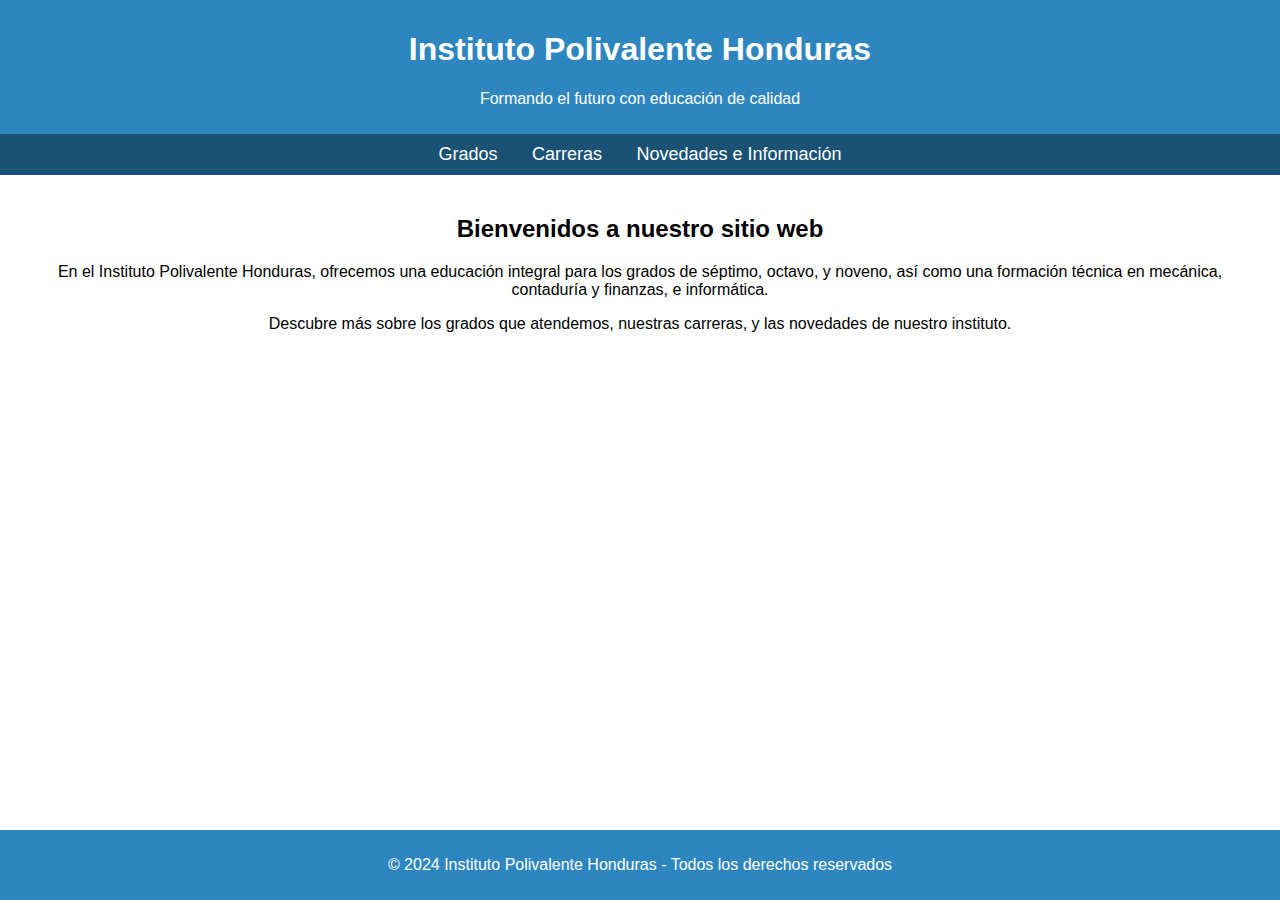
<file: index.html>
<!DOCTYPE html>
<html lang="es">
<head>
    <meta charset="UTF-8">
    <meta name="viewport" content="width=device-width, initial-scale=1.0">
    <title>Instituto Polivalente Honduras</title>
    <link rel="stylesheet" href="style/style-index.css">
</head>
<body>

    <!-- Encabezado -->
    <header>
        <h1>Instituto Polivalente Honduras</h1>
        <p>Formando el futuro con educación de calidad</p>
    </header>

    <!-- Barra de navegación -->
    <nav>
        <a href="grados.html">Grados</a>
        <a href="carreras.html">Carreras</a>
        <a href="novedades.html">Novedades e Información</a>
    </nav>

    <!-- Contenido principal -->
    <div class="content">
        <h2>Bienvenidos a nuestro sitio web</h2>
        <p>En el Instituto Polivalente Honduras, ofrecemos una educación integral para los grados de séptimo, octavo, y noveno, así como una formación técnica en mecánica, contaduría y finanzas, e informática.</p>
        <p>Descubre más sobre los grados que atendemos, nuestras carreras, y las novedades de nuestro instituto.</p>
    </div>

    <!-- Pie de página -->
    <footer>
        <p>&copy; 2024 Instituto Polivalente Honduras - Todos los derechos reservados</p>
    </footer>

</body>
</html>
</file>
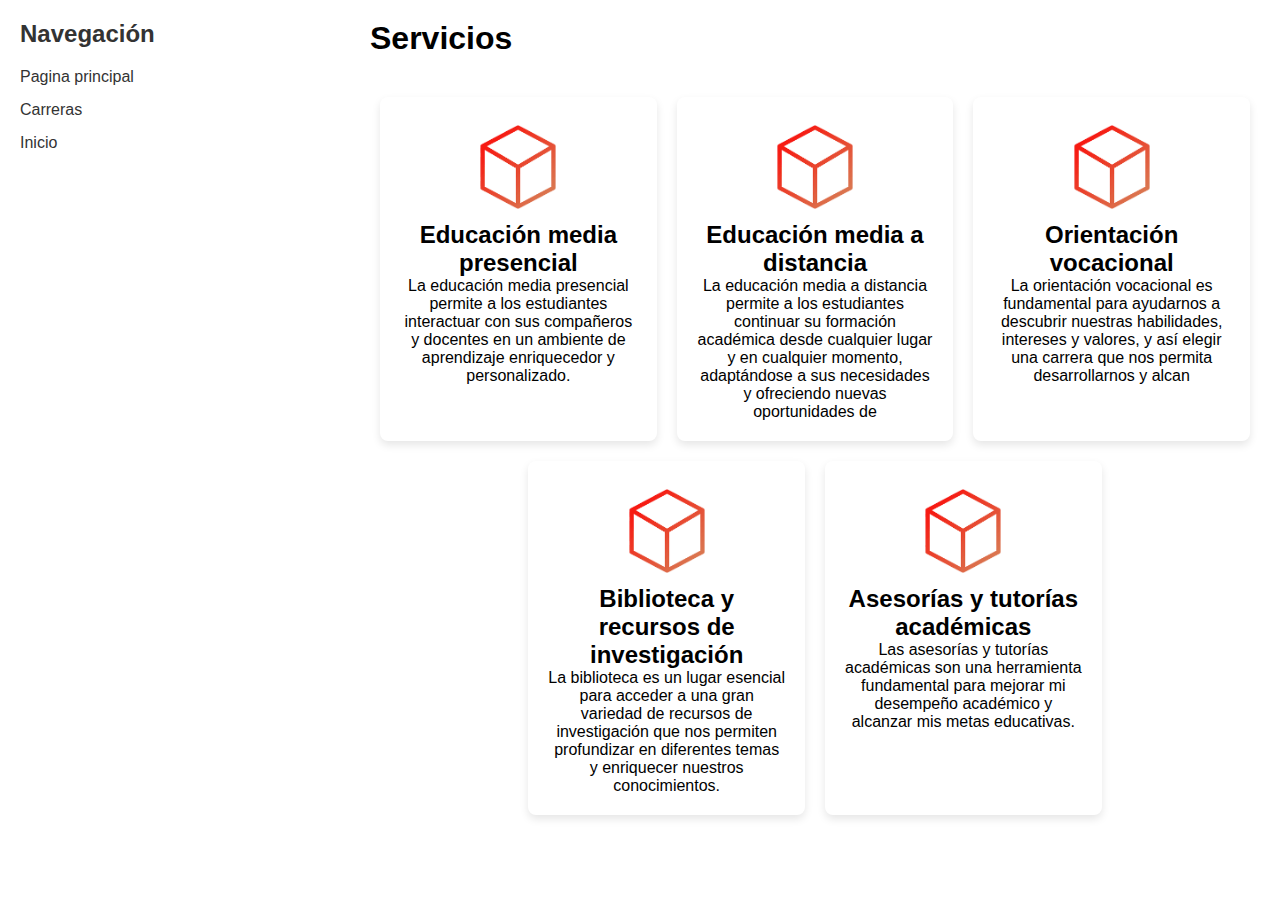
<file: servicios.html>
<!DOCTYPE html>
<html lang="en">
<head>
    <meta charset="UTF-8">
    <meta name="viewport" content="width=device-width, initial-scale=1.0">
    <title>Instituto IPH</title>
    <link rel="stylesheet" href="style/style.css">
    <link rel="stylesheet" href="style/style-servicios.css">
</head>
<body>
    <div class="sidebar">
        <h2>Navegación</h2>
        <ul>
            <li><a href="index.html">Pagina principal</a></li>
            <li><a href="carreras.html">Carreras</a></li>
            <li><a href="sobre-nosotros.html">Inicio</a></li>
        </ul>
    </div>
    <div class="main-content">
        <h1>Servicios</h1>
        <div class="three-columns">
            <div class="column">
                <img src="[data-uri]" alt="">
                <h2>Educación media presencial</h2>
                <p>La educación media presencial permite a los estudiantes interactuar con sus compañeros y docentes en un ambiente de aprendizaje enriquecedor y personalizado.</p>
            </div>
            <div class="column">
                <img src="[data-uri]" alt="">
                <h2>Educación media a distancia</h2>
                <p>La educación media a distancia permite a los estudiantes continuar su formación académica desde cualquier lugar y en cualquier momento, adaptándose a sus necesidades y ofreciendo nuevas oportunidades de</p>
            </div>
            <div class="column">
                <img src="[data-uri]" alt="">
                <h2>Orientación vocacional</h2>
                <p>La orientación vocacional es fundamental para ayudarnos a descubrir nuestras habilidades, intereses y valores, y así elegir una carrera que nos permita desarrollarnos y alcan</p>
            </div>
            <div class="column">
                <img src="[data-uri]" alt="">
                <h2>Biblioteca y recursos de investigación</h2>
                <p>La biblioteca es un lugar esencial para acceder a una gran variedad de recursos de investigación que nos permiten profundizar en diferentes temas y enriquecer nuestros conocimientos.</p>
            </div>
            <div class="column">
                <img src="[data-uri]" alt="">
                <h2>Asesorías y tutorías académicas</h2>
                <p>Las asesorías y tutorías académicas son una herramienta fundamental para mejorar mi desempeño académico y alcanzar mis metas educativas.</p>
            </div>
        </div>        
    </div>
</body>
</html>
</file>
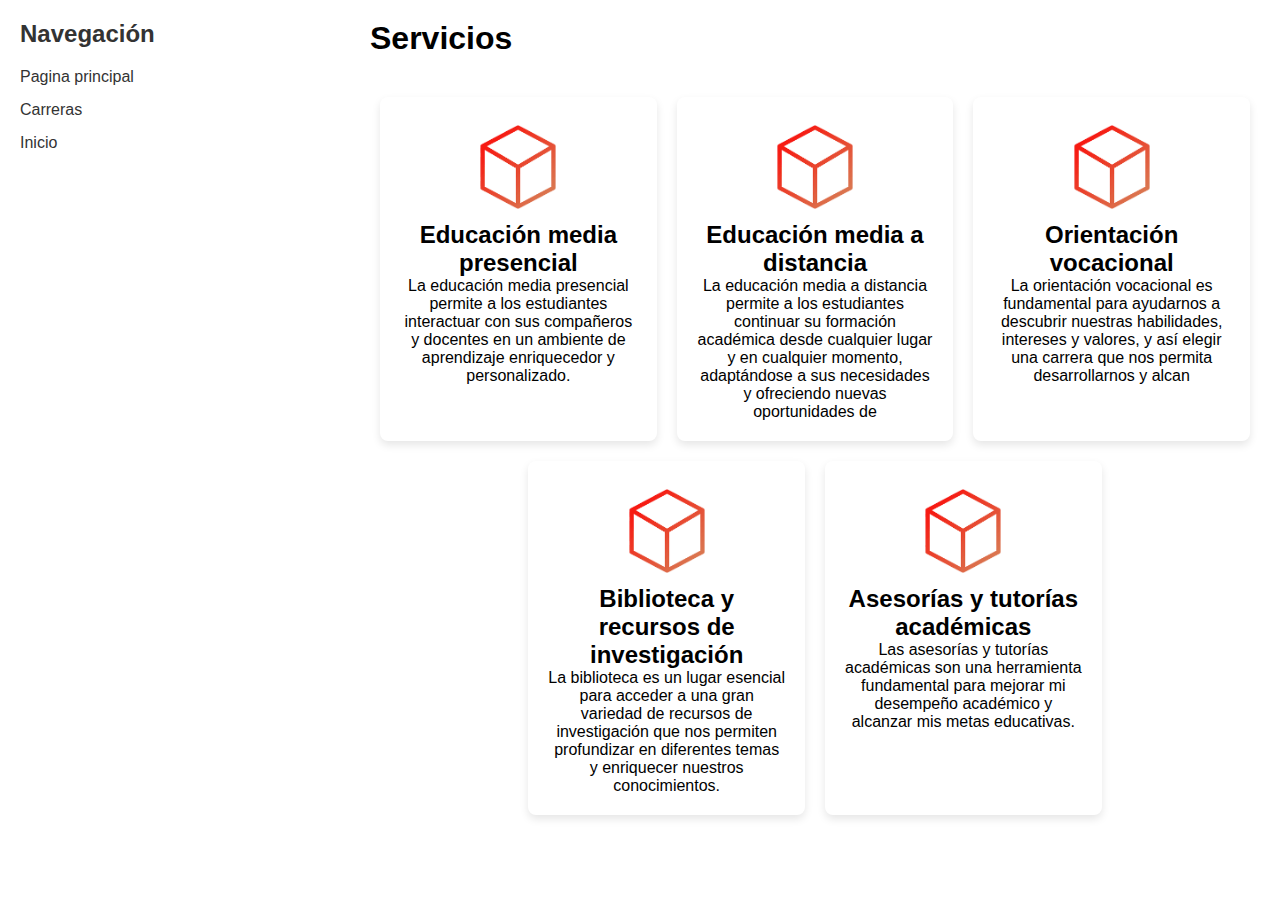
<file: page/servicios.html>
<!DOCTYPE html>
<html lang="en">
<head>
    <meta charset="UTF-8">
    <meta name="viewport" content="width=device-width, initial-scale=1.0">
    <title>Instituto IPH</title>
    <link rel="stylesheet" href="../style/style.css">
    <link rel="stylesheet" href="../style/style-servicios.css">
</head>
<body>
    <div class="sidebar">
        <h2>Navegación</h2>
        <ul>
            <li><a href="../index.html">Pagina principal</a></li>
            <li><a href="carreras.html">Carreras</a></li>
            <li><a href="sobre-nosotros.html">Inicio</a></li>
        </ul>
    </div>
    <div class="main-content">
        <h1>Servicios</h1>
        <div class="three-columns">
            <div class="column">
                <img src="[data-uri]" alt="">
                <h2>Educación media presencial</h2>
                <p>La educación media presencial permite a los estudiantes interactuar con sus compañeros y docentes en un ambiente de aprendizaje enriquecedor y personalizado.</p>
            </div>
            <div class="column">
                <img src="[data-uri]" alt="">
                <h2>Educación media a distancia</h2>
                <p>La educación media a distancia permite a los estudiantes continuar su formación académica desde cualquier lugar y en cualquier momento, adaptándose a sus necesidades y ofreciendo nuevas oportunidades de</p>
            </div>
            <div class="column">
                <img src="[data-uri]" alt="">
                <h2>Orientación vocacional</h2>
                <p>La orientación vocacional es fundamental para ayudarnos a descubrir nuestras habilidades, intereses y valores, y así elegir una carrera que nos permita desarrollarnos y alcan</p>
            </div>
            <div class="column">
                <img src="[data-uri]" alt="">
                <h2>Biblioteca y recursos de investigación</h2>
                <p>La biblioteca es un lugar esencial para acceder a una gran variedad de recursos de investigación que nos permiten profundizar en diferentes temas y enriquecer nuestros conocimientos.</p>
            </div>
            <div class="column">
                <img src="[data-uri]" alt="">
                <h2>Asesorías y tutorías académicas</h2>
                <p>Las asesorías y tutorías académicas son una herramienta fundamental para mejorar mi desempeño académico y alcanzar mis metas educativas.</p>
            </div>
        </div>        
    </div>
</body>
</html>
</file>
<file: style/style-index.css>
/* Estilos básicos */
body {
    font-family: Arial, sans-serif;
    margin: 0;
    padding: 0;
}

header {
    background-color: #2E86C1;
    color: white;
    padding: 10px 0;
    text-align: center;
}

nav {
    background-color: #1A5276;
    text-align: center;
    padding: 10px 0;
}

nav a {
    color: white;
    text-decoration: none;
    margin: 0 15px;
    font-size: 18px;
}

nav a:hover {
    text-decoration: underline;
}

.content {
    padding: 20px;
    text-align: center;
}

footer {
    background-color: #2E86C1;
    color: white;
    text-align: center;
    padding: 10px 0;
    position: fixed;
    bottom: 0;
    width: 100%;
}

/* CSS Document */
</file>
<file: style/style.css>
* {
    margin: 0;
    padding: 0;
    box-sizing: border-box;
}

body {
    font-family: Arial, sans-serif;
}

.sidebar {
    position: fixed;
    top: 0;
    left: 0;
    width: 300px;
    height: 100%;
    background-color: #FFF;
    padding: 20px;
    color: #333;
}

.sidebar h2 {
    margin-bottom: 20px;
}

.sidebar ul {
    list-style-type: none;
}

.sidebar ul li {
    margin: 15px 0;
}

.sidebar ul li a {
    color: #333;
    text-decoration: none;
}

.sidebar ul li a:hover {
    text-decoration: none;
}

.main-content-img {
    margin-left: 300px;
}

.main-content {
    margin-left: 350px;
    padding: 20px;
}

.header {
    position: relative;
    text-align: center;
    margin-bottom: 0px;
}

.header img {
    width: 100%;
    height: auto;
    max-height: 350px;
}

.header h1, .header h3 {
    margin: 0; 
    position: absolute; 
    left: 50%;
    transform: translateX(-50%);
    color: #FFF;
}

.header h1 {
    top: 30%; 
    font-size: 50px;
}

.header h3 {
    top: 70%; 
    font-size: 30px;
    font-weight: lighter;
}

.content-columns {
    display: flex;
    gap: 20px;
}

.columna-izquierda, .columna-derecha {
    flex: 1;
    padding: 20px;
    background-color: #FFF;
    border-radius: 8px;
}

.columna-izquierda {
    background-color: #FFF;
}
</file>
<file: style/style-servicios.css>
.three-columns {
    display: flex;
    flex-wrap: wrap;
    justify-content: center;
    gap: 20px; 
    margin-top: 40px; 
}

.column {
    flex: 1 1 calc(33.333% - 20px); 
    max-width: calc(33.333% - 20px); 
    background-color: #FFF;
    padding: 20px;
    border-radius: 8px;
    box-shadow: 0 4px 8px rgba(0, 0, 0, 0.1);
    text-align: center;
}

.column img {
    width: 100px;
    height: 100px;
    border-radius: 50%;
}

/* Ajustes para cuando hay menos de 3 columnas */
@media (max-width: 900px) {
    .column {
        flex: 1 1 calc(50% - 20px); /* Ocupa hasta la mitad del ancho */
        max-width: calc(50% - 20px);
    }
}

@media (max-width: 600px) {
    .column {
        flex: 1 1 100%; /* Ocupa el 100% del ancho */
        max-width: 100%;
    }
}
</file>
